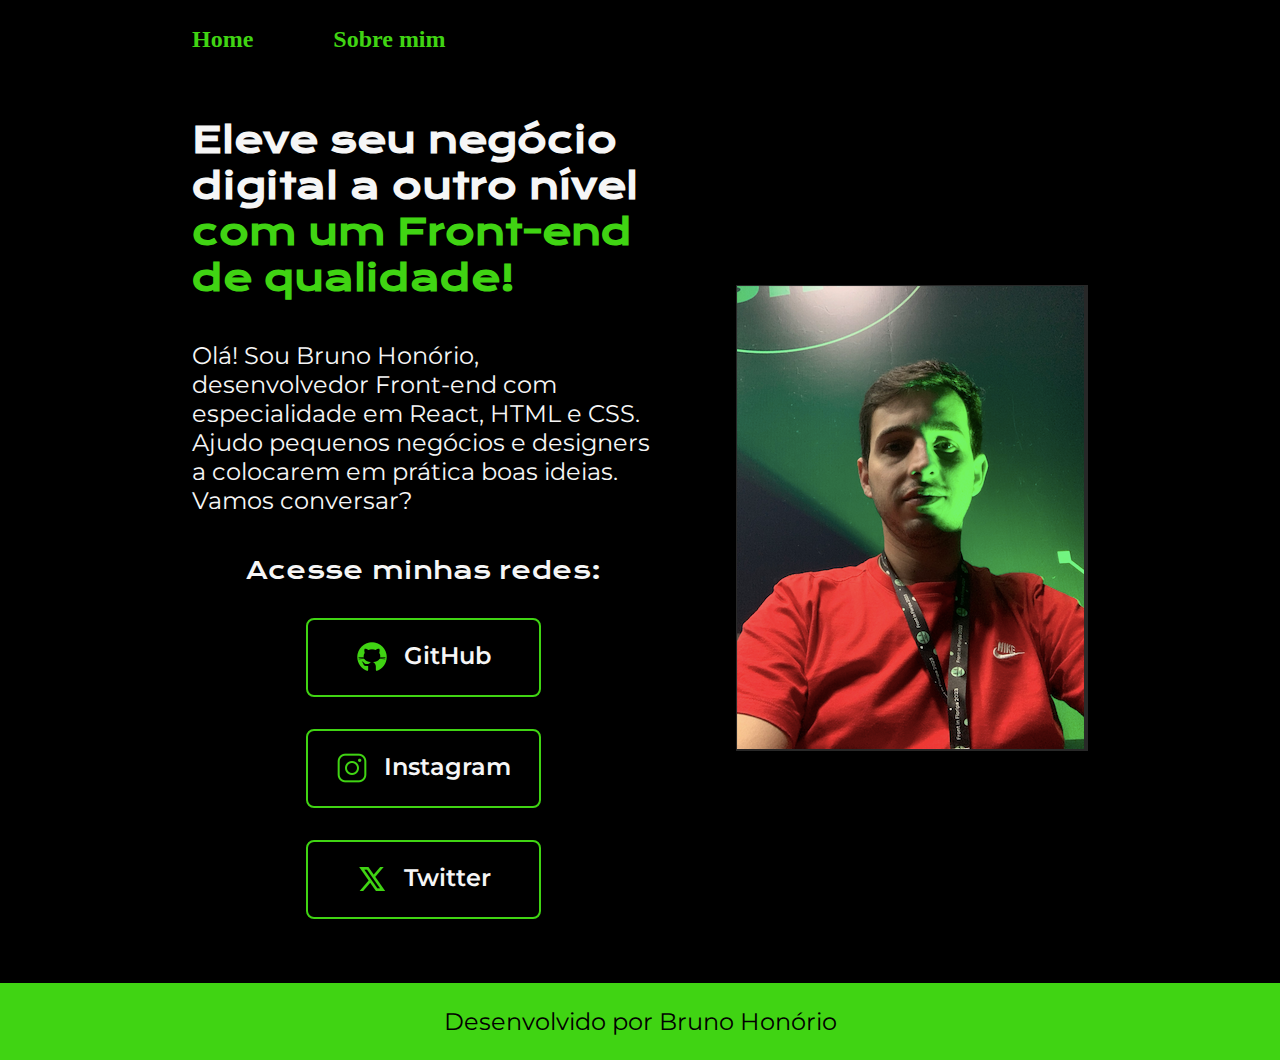
<file: index.html>
<!DOCTYPE html>
<html lang="pt-br">
    
<head>
    <meta charset="UTF-8">
    <meta http-equiv="X-UA-Compatible" content="IE=edge">
    <meta name="viewport" content="width=device-width, initial-scale=1.0">
    <title>Portifolio de Bruno</title>
    <link rel="stylesheet" href="./styles/styles.css">
</head>

<body>
    <header class="cabecalho">
        <nav class="cabecalho__menu">
            <a class="cabecalho__menu__link" href="index.html">Home</a>
            <a class="cabecalho__menu__link" href="about.html">Sobre mim</a>
        </nav>
    </header>
    <main class="apresentacao">
        <section class="apresentacao__conteudo">
            <h1 class="apresentacao__conteudo__titulo">Eleve seu negócio digital a outro nível <strong class="titulo-destaque">com um Front-end de qualidade!</strong></h1>
            <p class="apresentacao__conteudo__paragrafo">Olá! Sou Bruno Honório, desenvolvedor Front-end com especialidade em React, HTML e CSS. Ajudo pequenos negócios e designers a colocarem em prática boas ideias. Vamos conversar?</p>
            <div class="apresentacao__links">
                <h2 class="apresentacao__links__subtitulo">Acesse minhas redes:</h2>
                <a class="apresentacao__links__navegacao" href="https://github.com/brunoshonorio7">
                    <img src="./assets/green-github-32.png"> 
                    GitHub</a>
                <a class="apresentacao__links__navegacao" href="https://www.instagram.com/brunoshonorio?igsh=d2FhdjJ0NnVmMTI0&utm_source=qr">
                    <img src="./assets/green-instagram-32.png">
                    Instagram</a>
                <a class="apresentacao__links__navegacao" href="https://twitter.com/BrunoSHonorio">
                    <img src="./assets/green-twitter-32.png">
                    Twitter</a>
            </div>
        </section>
        <img class="apresentacao__imagem" src="./assets/image.png" alt="Foto do Bruno Honório programando">
    </main>
    <footer class="rodape">
        <p>Desenvolvido por Bruno Honório</p>
    </footer>
</body>

</hnavegacao
</file>
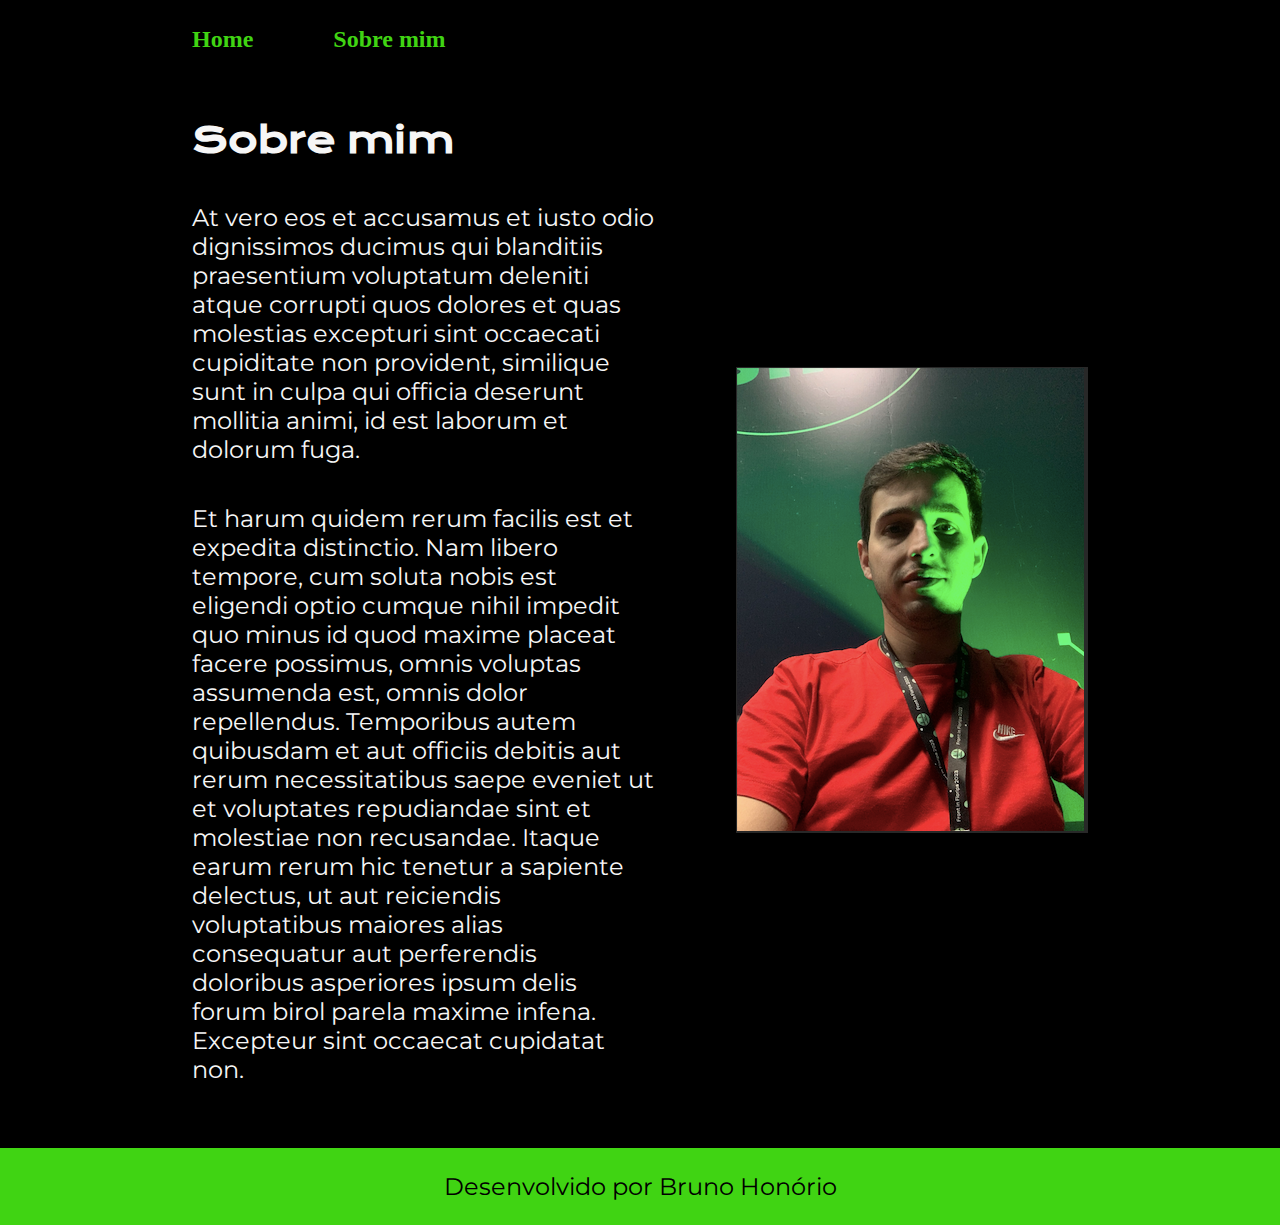
<file: about.html>
<!DOCTYPE html>
<html lang="pt-br">
<head>
    <meta charset="UTF-8">
    <meta name="viewport" content="width=device-width, initial-scale=1.0">
    <title>Sobre mim</title>
    <link rel="stylesheet" href="./styles/styles.css">
</head>
<body>
    <header class="cabecalho">
        <nav class="cabecalho__menu">
            <a class="cabecalho__menu__link" href="index.html">Home</a>
            <a class="cabecalho__menu__link" href="about.html">Sobre mim</a>
        </nav>
    </header>
    <main class="apresentacao">
        <section class="apresentacao__conteudo">
            <h1 class="apresentacao__conteudo__titulo">Sobre mim</h1>
            <p class="apresentacao__conteudo__paragrafo">At vero eos et accusamus et iusto odio dignissimos ducimus qui blanditiis praesentium voluptatum deleniti atque corrupti quos dolores et quas molestias excepturi sint occaecati cupiditate non provident, similique sunt in culpa qui officia deserunt mollitia animi, id est laborum et dolorum fuga.</p>
            <p class="apresentacao__conteudo__paragrafo">Et harum quidem rerum facilis est et expedita distinctio. Nam libero tempore, cum soluta nobis est eligendi optio cumque nihil impedit quo minus id quod maxime placeat facere possimus, omnis voluptas assumenda est, omnis dolor repellendus. Temporibus autem quibusdam et aut officiis debitis aut rerum necessitatibus saepe eveniet ut et voluptates repudiandae sint et molestiae non recusandae. Itaque earum rerum hic tenetur a sapiente delectus, ut aut reiciendis voluptatibus maiores alias consequatur aut perferendis doloribus asperiores ipsum delis forum birol parela maxime infena. Excepteur sint occaecat cupidatat non.</p>
        </section>
        <img class="apresentacao__imagem" src="./assets/image.png" alt="Foto do Bruno Honório programando">
    </main>
    <footer class="rodape">
        <p>Desenvolvido por Bruno Honório</p>
    </footer>
</body>
</html>
</file>
<file: styles/styles.css>
@import url('https://fonts.googleapis.com/css2?family=Krona+One&family=Montserrat&display=swap');
@import url('https://fonts.googleapis.com/css2?family=Krona+One&family=Montserrat:ital,wght@0,100..900;1,100..900&display=swap');

:root{
    --cor-primaria: #000000;
    --cor-secundaria: #f6f6f6;
    --cor-terciaria: #40d413;
    --cor-hover: #3E432E;

    --font-primaria: "Krona One", sans-serif;
    --font-secundaria: 'Montserrat', sans-serif;
}

*{
    margin: 0;
    padding: 0;
}

body{
    box-sizing: border-box;
    background-color: var(--cor-primaria);
    color: var(--cor-secundaria);
}

.cabecalho{
    padding: 2% 0% 0% 15%;
}

.cabecalho__menu{
    display: flex;
    gap: 80px;
}

.cabecalho__menu__link{
    font-family: var(--cor-secundaria);
    font-size: 1.5rem;
    font-weight: 600;
    color: var(--cor-terciaria);
    text-decoration: none;
}

.apresentacao{
    padding: 5% 15%;
    display: flex;
    align-items: center;
    justify-content: space-between;
    gap: 82px;
}

.apresentacao__conteudo{
    width: auto;
    display: flex;
    flex-direction: column;
    gap: 40px;
}

.apresentacao__conteudo__titulo{
    font-size: 2.25rem;
    font-family: var(--font-primaria);
}

.titulo-destaque{
    color: var(--cor-terciaria);
}

.apresentacao__conteudo__paragrafo{
    font-size: 1.5rem;
    font-family: var(--font-secundaria);
}

.apresentacao__links {
    display: flex;
    flex-direction: column;
    justify-content: space-between;
    align-items: center;
    gap: 32px;
}

.apresentacao__links__subtitulo {
    font-family: var(--font-primaria);
    font-weight: 400;
    font-size: 1.5rem;
}

.apresentacao__links__navegacao {
    display: flex;
    justify-content: center;
    gap: 16px;
    border: 2px solid var(--cor-terciaria);
    width: 50%;
    text-align: center;
    border-radius: 8px;
    font-size: 1.5rem;
    font-weight: 600;
    padding: 21.5px 0;
    text-decoration: none;
    color: var(--cor-secundaria);
    font-family: var(--font-secundaria);
}

.apresentacao__links__navegacao:hover {
    cursor: grab;
    background-color: var(--cor-hover);
}

.apresentacao__imagem {
    width: 50%;
}

.rodape {
    padding: 24px;
    color: var(--cor-primaria);
    background-color: var(--cor-terciaria);
    text-align: center;
    font-family: var(--font-secundaria);
    font-size: 1.5rem;
    font-weight: 400;
}

@media (max-width: 1200px) {
    .cabecalho {
       padding: 10%; 
    }

    .cabecalho__menu {
        justify-content: center;
    }

    .apresentacao {
        flex-direction: column-reverse;
        padding: 5%;
    }

    ;.apresentacao__conteudo {
        width: auto;
    }
}
</file>
